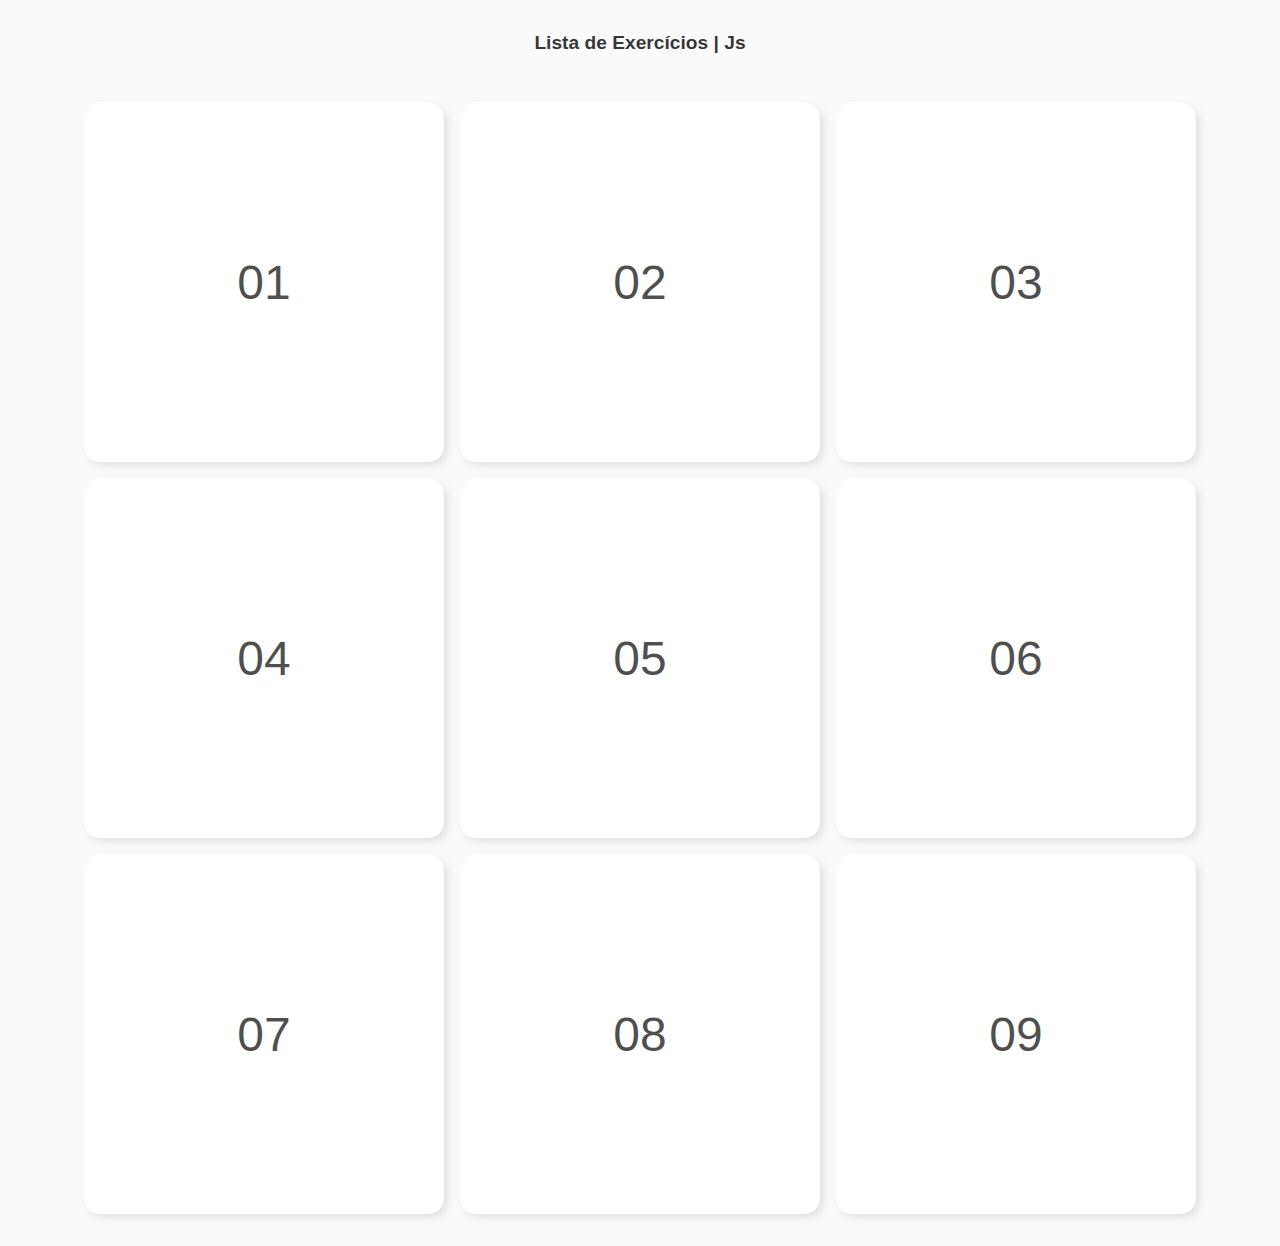
<file: index.html>
<!DOCTYPE html>
<html>
<head>
	<meta charset="utf-8">
	<meta name="viewport" content="width=device-width, initial-scale=1">
	<title>Lista de Exercícios</title>
	<link rel="stylesheet" type="text/css" href="style.css">
</head>
<body>
	<div class="main-container">
		<h2 class="main-title">Lista de Exercícios | Js</h2>
		<div class="grid-container">			
			<div class="card">
				<a href="ex01.html" class="ex-tituloo">01</a>
			</div>
			<div class="card">
				<a href="ex02.html" class="ex-tituloo">02</a>
			</div>
			<div class="card">
				<a href="ex03.html" class="ex-tituloo">03</a>
			</div>
			<div class="card">
				<a href="ex04.html" class="ex-tituloo">04</a>
			</div>
			<div class="card">
				<a href="ex05.html" class="ex-tituloo">05</a>
			</div>
			<div class="card">
				<a href="ex06.html" class="ex-tituloo">06</a>
			</div>
			<div class="card">
				<a  href="ex07.html" class="ex-tituloo">07</a>
			</div>
			<div class="card">
				<a href="ex08.html" class="ex-tituloo">08</a>
			</div>
			<div class="card">
				<a href="ex09.html" class="ex-tituloo">09</a>
			</div>
		</div>
	</div>

	<script src="app.js"></script>
</body>
</html>
</file>
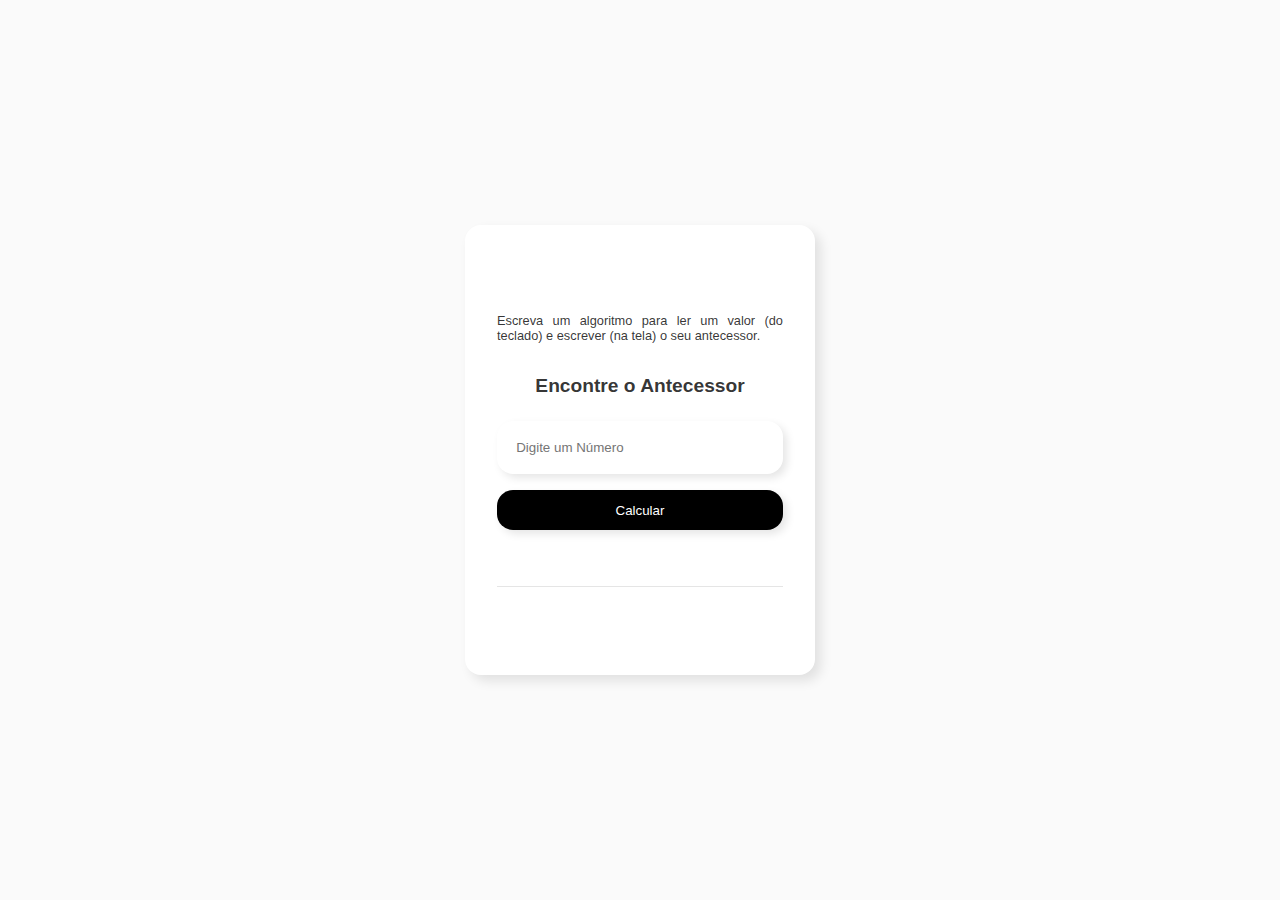
<file: ex01.html>
<!DOCTYPE html>
<html>
<head>
	<meta charset="utf-8">
	<meta name="viewport" content="width=device-width, initial-scale=1">
	<title>Lista de Exercícios | Ex01</title>
	<link rel="stylesheet" type="text/css" href="style.css">
</head>
<body>
	<div class="main-container">
		<div class="form-group">
			<span class="ex-titulo">Escreva um algoritmo para ler um valor (do teclado) e escrever (na tela) o seu antecessor.</span>
			<h2 class="main-title">Encontre o Antecessor</h2>
			<div class="input-box">
				<input type="number" id="numero" placeholder="Digite um Número">
			</div>
			<div class="btn-box">
				<button class="btn" onclick="calcularAntecessor()">Calcular</button>
			</div>
			<div class="res">
				<p id="resultado"></p>			
			</div>
		</div>		
	</div>

	<script src="app.js"></script>
</body>
</html>
</file>
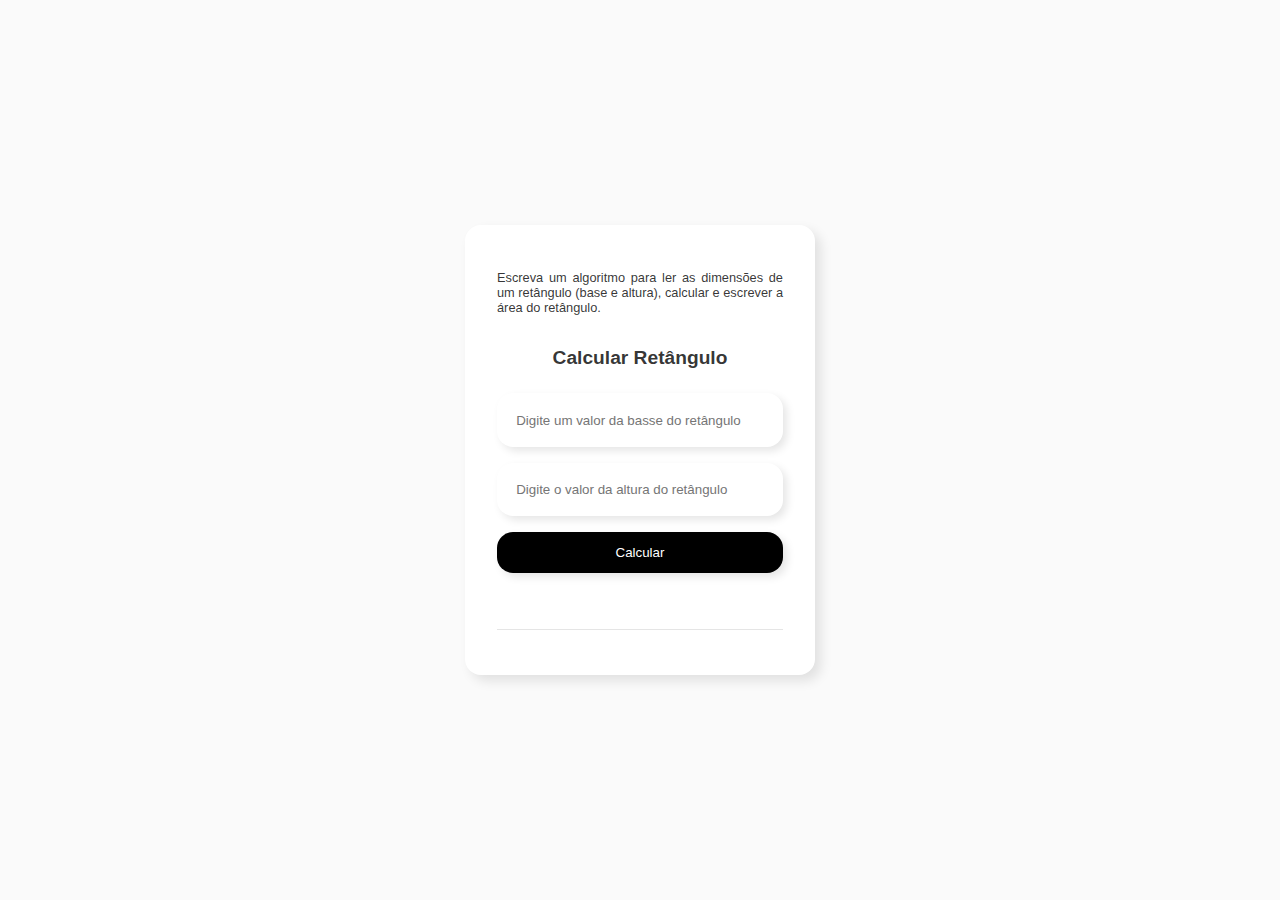
<file: ex02.html>
<!DOCTYPE html>
<html>
<head>
	<meta charset="utf-8">
	<meta name="viewport" content="width=device-width, initial-scale=1">
	<title>Lista de Exercícios | Ex02</title>
	<link rel="stylesheet" type="text/css" href="style.css">
</head>
<body>
	<div class="main-container">
		<div class="form-group">
			<span class="ex-titulo">Escreva um algoritmo para ler as dimensões de um retângulo (base e altura), calcular e escrever a área do retângulo.</span>
			<h2 class="main-title">Calcular Retângulo</h2>
			<div class="input-box">
				<input type="number" id="base" placeholder="Digite um valor da basse do retângulo">
			</div>
			<div class="input-box">
				<input type="number" id="altura" placeholder="Digite o valor da altura do retângulo">
			</div>
			<div class="btn-box">
				<button class="btn" onclick="calcularArea()">Calcular</button>
			</div>
			<div class="res">
				<p id="resultado"></p>			
			</div>
		</div>		
	</div>

	<script src="app.js"></script>
</body>
</html>
</file>
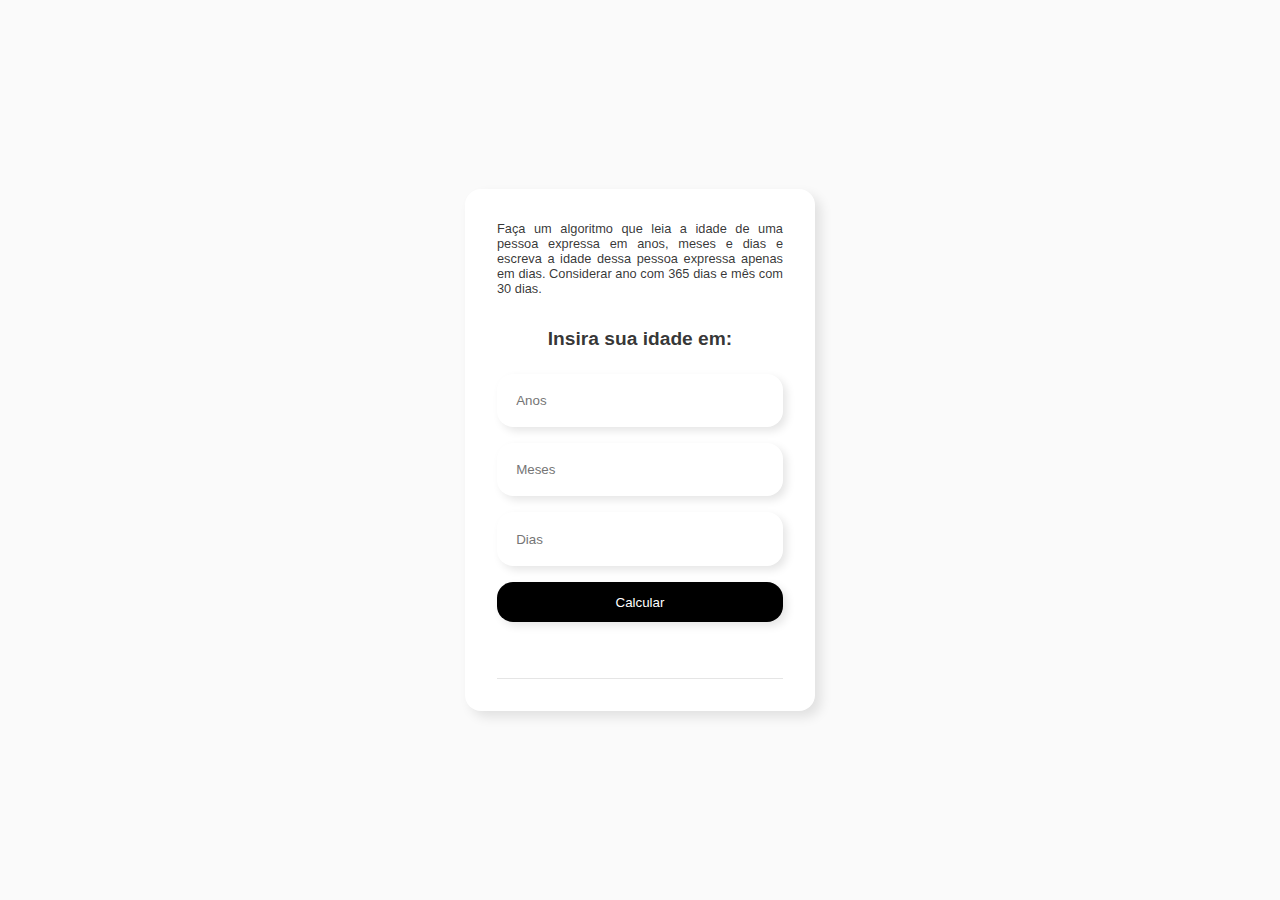
<file: ex03.html>
<!DOCTYPE html>
<html>
<head>
	<meta charset="utf-8">
	<meta name="viewport" content="width=device-width, initial-scale=1">
	<title>Lista de Exercícios | Ex03</title>
	<link rel="stylesheet" type="text/css" href="style.css">
</head>
<body>
	<div class="main-container">
		<div class="form-group">
			<span class="ex-titulo">Faça um algoritmo que leia a idade de uma pessoa expressa em anos, meses e dias e escreva a idade dessa pessoa expressa apenas em dias. Considerar ano com 365 dias e mês com 30 dias.</span>
			<h2 class="main-title">Insira sua idade em:</h2>
			<div class="input-box">
				<input type="number" id="anos" placeholder="Anos">
			</div>
			<div class="input-box">
				<input type="number" id="meses" placeholder="Meses">
			</div>
			<div class="input-box">
				<input type="number" id="dias" placeholder="Dias">
			</div>
			<div class="btn-box">
				<button class="btn" onclick="calcularIdade()">Calcular</button>
			</div>
			<div class="res">
				<p id="resultado"></p>			
			</div>
		</div>		
	</div>

	<script src="app.js"></script>
	
</body>
</html>
</file>
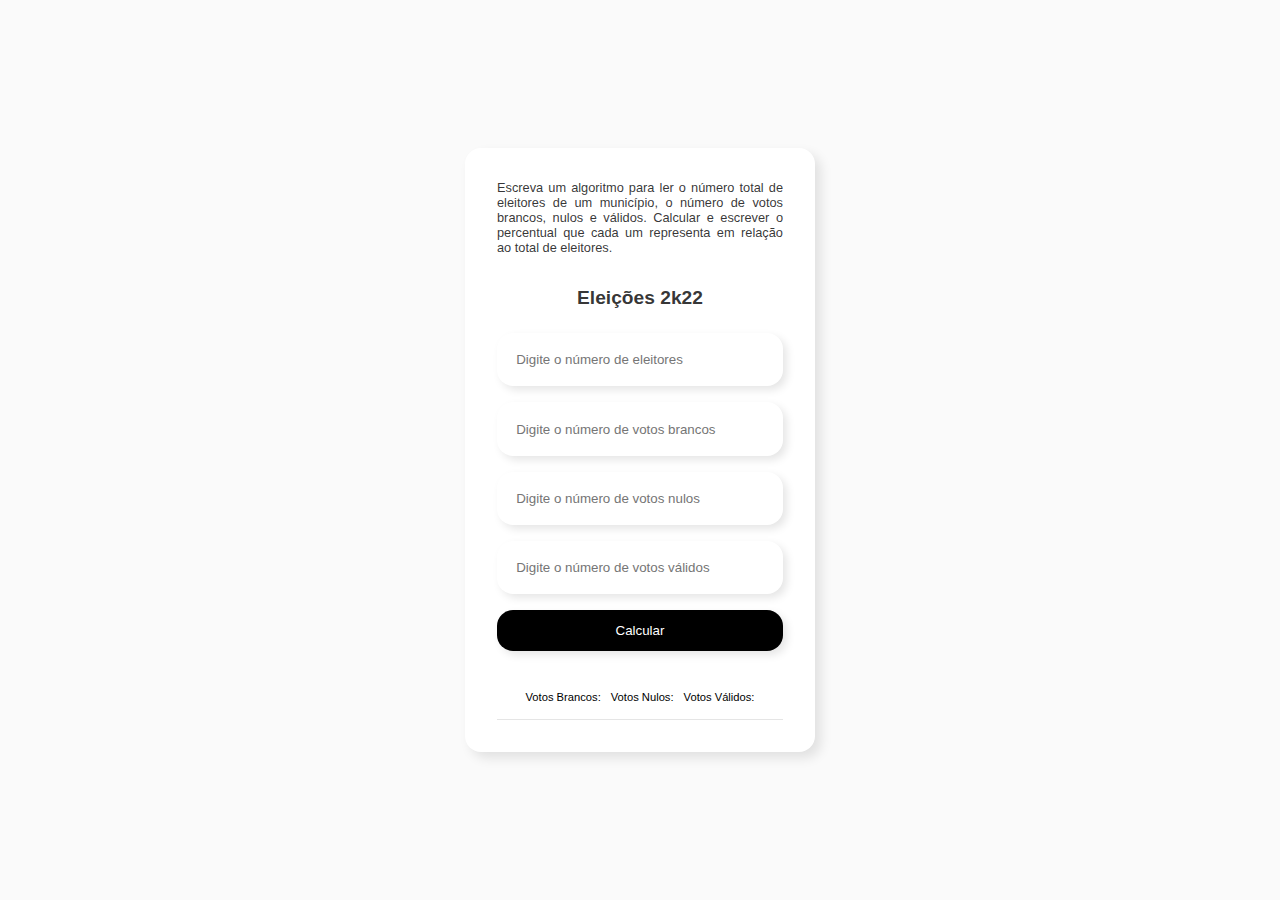
<file: ex04.html>
<!DOCTYPE html>
<html>
<head>
	<meta charset="utf-8">
	<meta name="viewport" content="width=device-width, initial-scale=1">
	<title>Lista de Exercícios | Ex04</title>
	<link rel="stylesheet" type="text/css" href="style.css">
</head>
<body>
	<div class="main-container">
		<div class="form-group">
			<span class="ex-titulo">Escreva um algoritmo para ler o número total de eleitores de um município, o número de votos brancos, nulos e válidos. Calcular e escrever o percentual que cada um representa em relação ao total de eleitores.</span>
			<h2 class="main-title">Eleições 2k22</h2>
			<div class="input-box">
					<input type="number" id="eleitores" placeholder="Digite o número de eleitores">
			</div>
			<div class="input-box">
				<input type="number" id="votos-brancos" placeholder="Digite o número de votos brancos">
			</div>
			<div class="input-box">
				<input type="number" id="votos-nulos" placeholder="Digite o número de votos nulos">
			</div>
			<div class="input-box">
				<input type="number" id="votos-validos" placeholder="Digite o número de votos válidos">
			</div>			
			<div class="btn-box">
				<button class="btn" onclick="calcularPercentuais()">Calcular</button>
			</div>
			<div class="res">
				<p class="four">Votos Brancos: <span id="brancos"></span></p>
				<p class="four">Votos Nulos: <span id="nulos"></span></p>
				<p class="four">Votos Válidos: <span id="validos"></span></p>			
			</div>
		</div>		
	</div>

	<script src="app.js"></script>

</body>
</html>
</file>
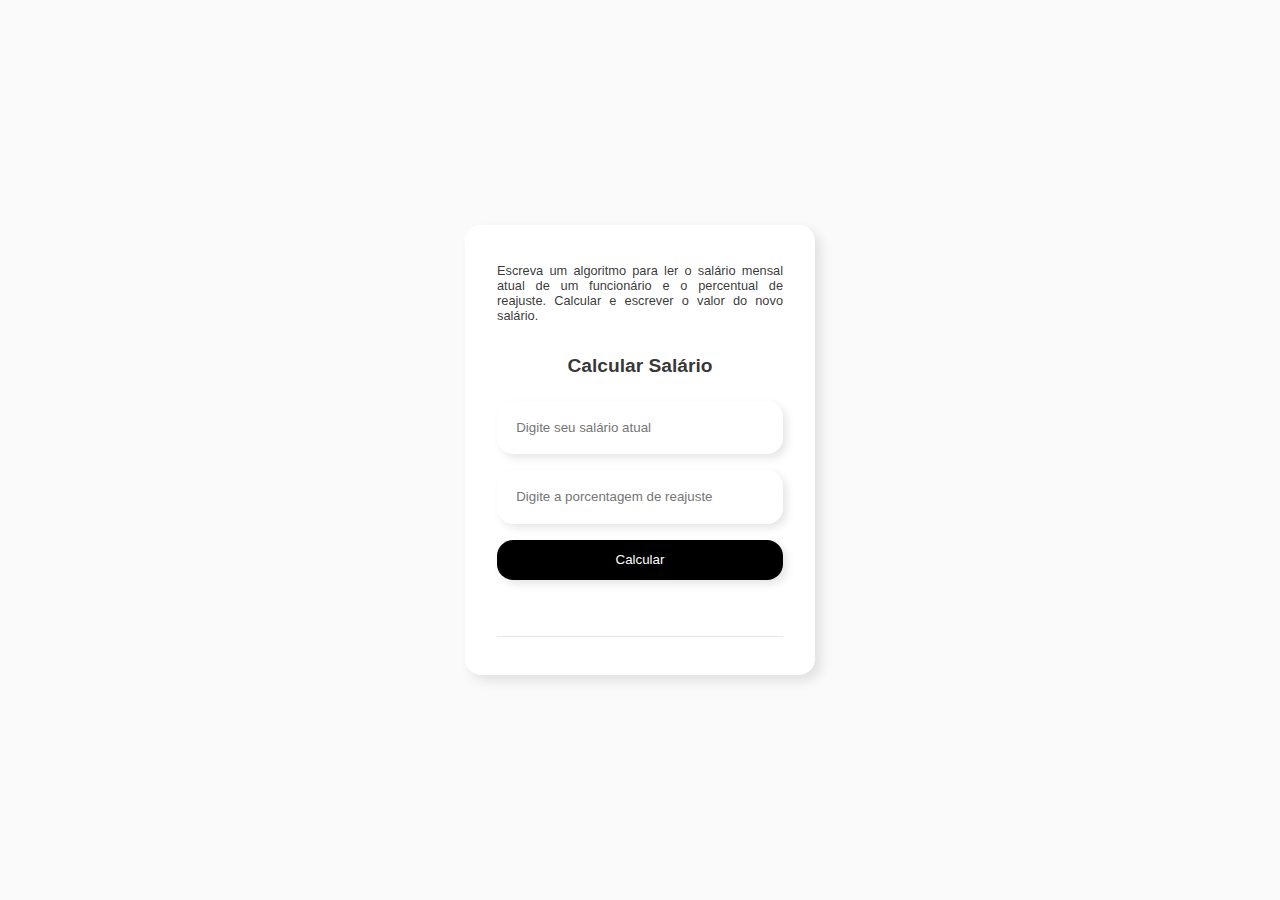
<file: ex05.html>
<!DOCTYPE html>
<html>
<head>
	<meta charset="utf-8">
	<meta name="viewport" content="width=device-width, initial-scale=1">
	<title>Lista de Exercícios | Ex05</title>
	<link rel="stylesheet" type="text/css" href="style.css">
</head>
<body>
	<div class="main-container">
		<div class="form-group">
			<span class="ex-titulo">Escreva um algoritmo para ler o salário mensal atual de um funcionário e o percentual de reajuste. Calcular e escrever o valor do novo salário.</span>
			<h2 class="main-title">Calcular Salário</h2>
			<div class="input-box">
				<input type="number" id="salario-atual" placeholder="Digite seu salário atual">
			</div>
			<div class="input-box">
				<input type="number" id="percentual-reajuste" placeholder="Digite a porcentagem de reajuste">
			</div>
			<div class="btn-box">
				<button class="btn" onclick="calcularNovoSalario()">Calcular</button>
			</div>
			<div class="res">
				<p id="resultado"></p>			
			</div>
		</div>		
	</div>

	<script src="app.js"></script>
</body>
</html>
</file>
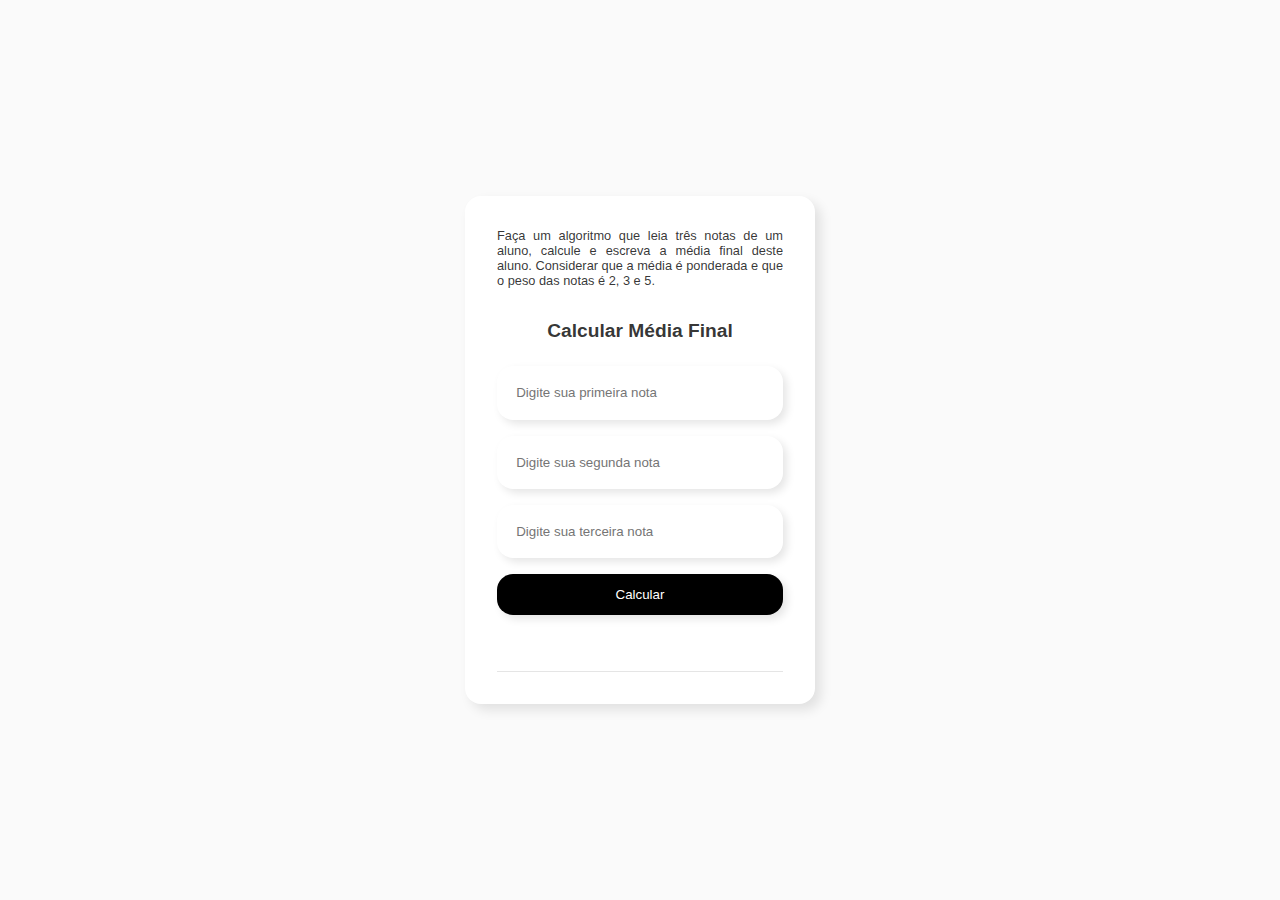
<file: ex06.html>
<!DOCTYPE html>
<html>
<head>
	<meta charset="utf-8">
	<meta name="viewport" content="width=device-width, initial-scale=1">
	<title>Lista de Exercícios | Ex06</title>
	<link rel="stylesheet" type="text/css" href="style.css">
</head>
<body>
	<div class="main-container">
		<div class="form-group">
			<span class="ex-titulo">Faça um algoritmo que leia três notas de um aluno, calcule e escreva a média final deste aluno. Considerar que a média é ponderada e que o peso das notas é 2, 3 e 5.</span>
			<h2 class="main-title">Calcular Média Final</h2>
			<div class="input-box">
				<input type="number" id="nota1" placeholder="Digite sua primeira nota">
			</div>
			<div class="input-box">
				<input type="number" id="nota2" placeholder="Digite sua segunda nota">
			</div>
			<div class="input-box">
				<input type="number" id="nota3" placeholder="Digite sua terceira nota">
			</div>
			<div class="btn-box">
				<button class="btn" onclick="calcularMedia()">Calcular</button>
			</div>
			<div class="res">
				<p id="resultado"></p>			
			</div>
		</div>		
	</div>

	<script src="app.js"></script>
</body>
</html>
</file>
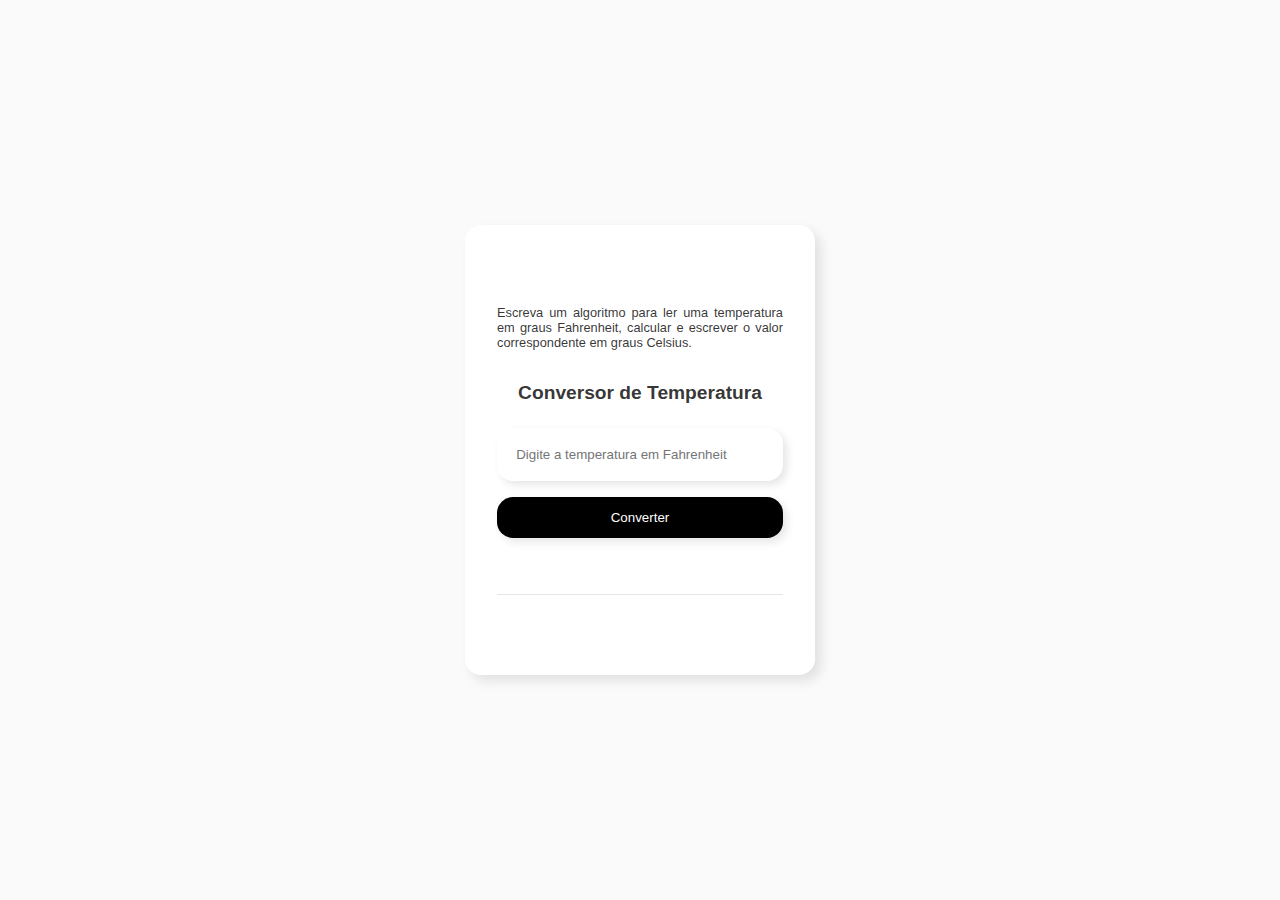
<file: ex07.html>
<!DOCTYPE html>
<html>
<head>
	<meta charset="utf-8">
	<meta name="viewport" content="width=device-width, initial-scale=1">
	<title>Lista de Exercícios | Ex07</title>
	<link rel="stylesheet" type="text/css" href="style.css">
</head>
<body>
	<div class="main-container">
		<div class="form-group">
			<span class="ex-titulo">Escreva um algoritmo para ler uma temperatura em graus Fahrenheit, calcular e escrever o valor correspondente em graus Celsius.</span>
			<h2 class="main-title">Conversor de Temperatura</h2>
			<div class="input-box">
				<input type="number" id="temperatura-f" placeholder="Digite a temperatura em Fahrenheit">
			</div>
			<div class="btn-box">
				<button class="btn" onclick="converterTemperatura()">Converter</button>
			</div>
			<div class="res">
				<p id="resultado"></p>			
			</div>
		</div>		
	</div>

	<script src="app.js"></script>
</body>
</html>
</file>
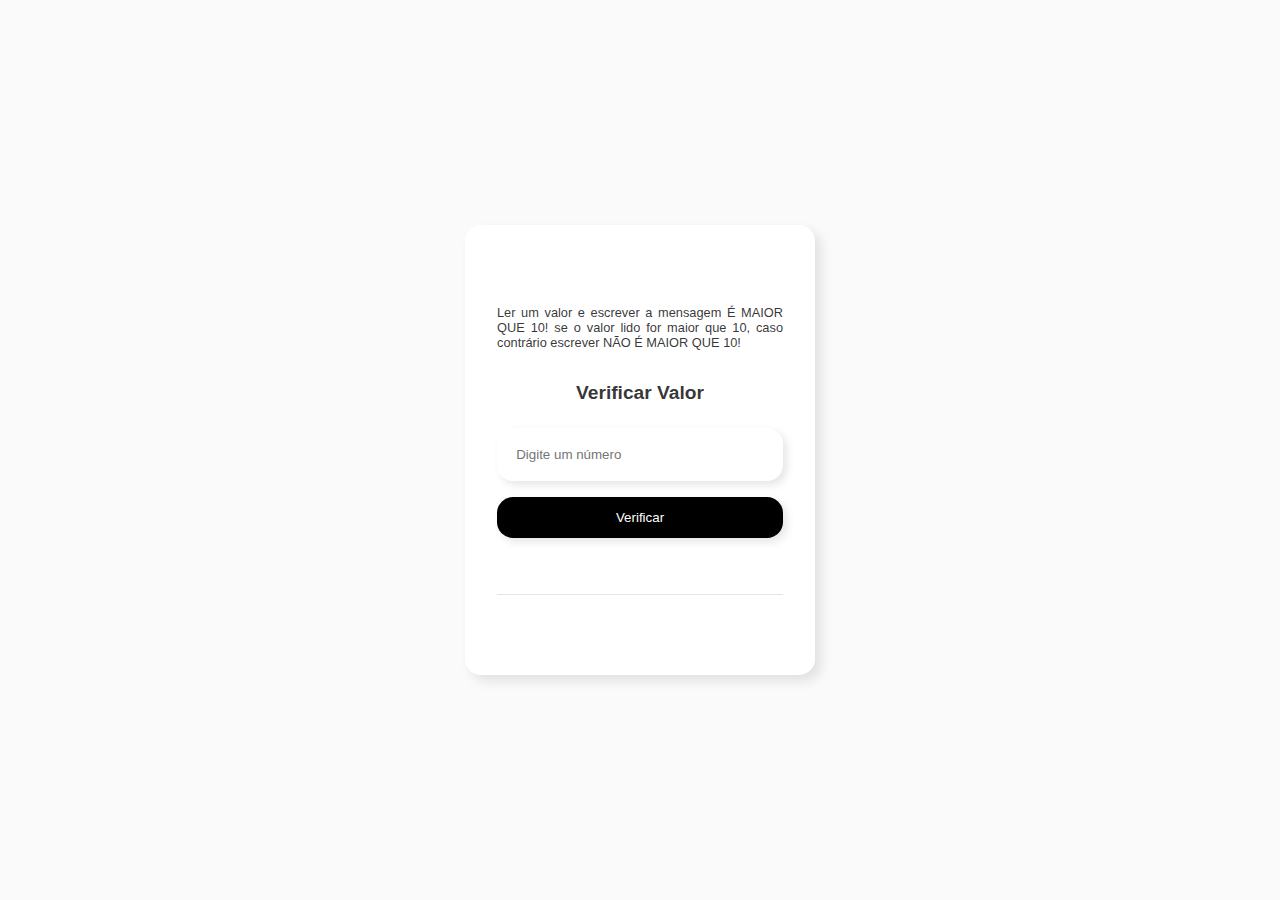
<file: ex08.html>
<!DOCTYPE html>
<html>
<head>
	<meta charset="utf-8">
	<meta name="viewport" content="width=device-width, initial-scale=1">
	<title>Lista de Exercícios | Ex08</title>
	<link rel="stylesheet" type="text/css" href="style.css">
</head>
<body>
	<div class="main-container">
		<div class="form-group">
			<span class="ex-titulo">Ler um valor e escrever a mensagem É MAIOR QUE 10! se o valor lido for maior que 10, caso contrário escrever NÃO É MAIOR QUE 10!</span>
			<h2 class="main-title">Verificar Valor</h2>
			<div class="input-box">
				<input type="number" id="valor" placeholder="Digite um número">
			</div>
			<div class="btn-box">
				<button class="btn" onclick="verificarNumero()">Verificar</button>
			</div>
			<div class="res">
				<p id="resultado"></p>			
			</div>
		</div>		
	</div>

	<script src="app.js"></script>
</body>
</html>
</file>
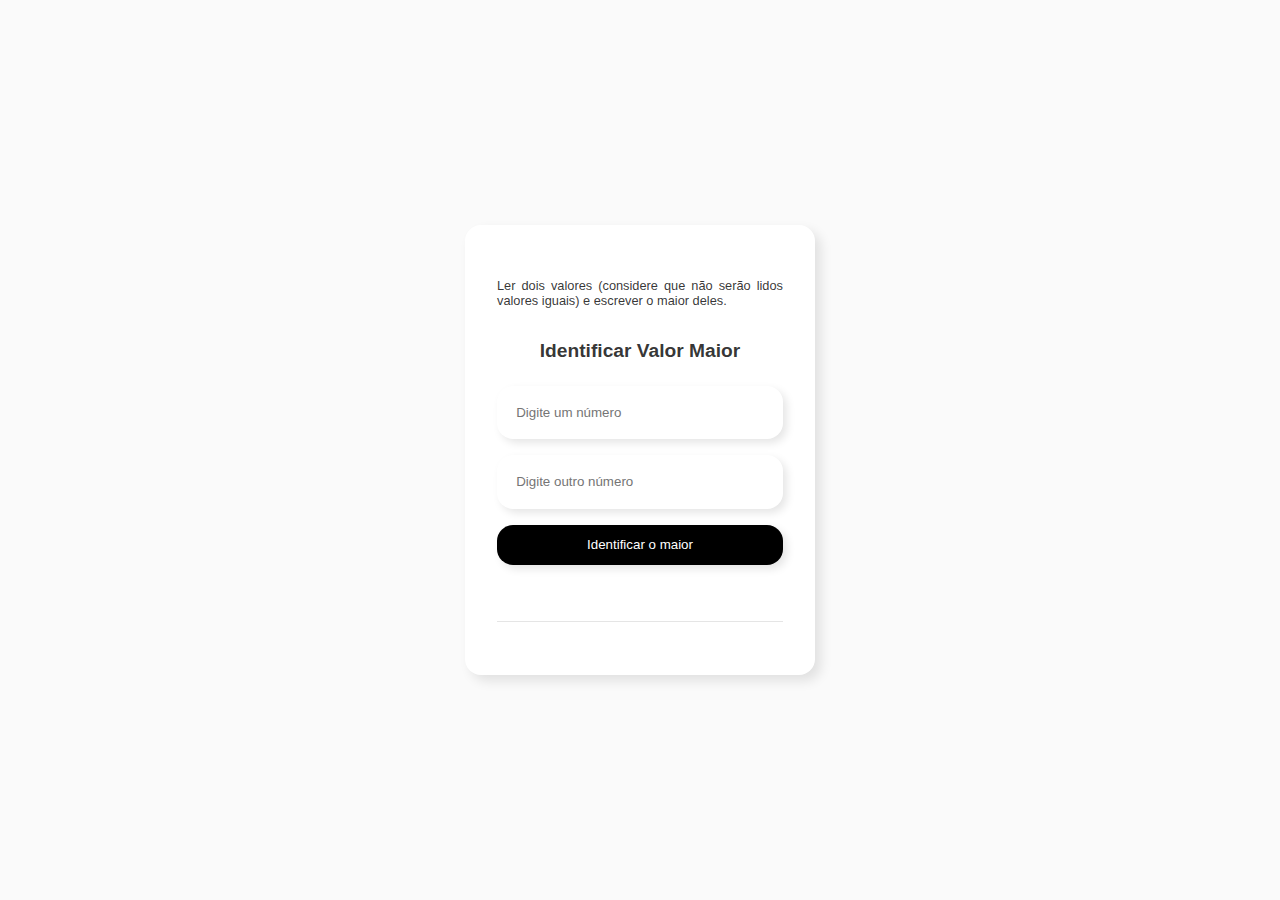
<file: ex09.html>
<!DOCTYPE html>
<html>
<head>
	<meta charset="utf-8">
	<meta name="viewport" content="width=device-width, initial-scale=1">
	<title>Lista de Exercícios | Ex09</title>
	<link rel="stylesheet" type="text/css" href="style.css">
</head>
<body>
	<div class="main-container">
		<div class="form-group">
			<span class="ex-titulo">Ler dois valores (considere que não serão lidos valores iguais) e escrever o maior deles.</span>
			<h2 class="main-title">Identificar Valor Maior</h2>
			<div class="input-box">
				<input type="number" id="valor1" placeholder="Digite um número">
			</div>
			<div class="input-box">
				<input type="number" id="valor2" placeholder="Digite outro número">
			</div>
			<div class="btn-box">
				<button class="btn" onclick="identificarMaior()">Identificar o maior</button>
			</div>
			<div class="res">
				<p id="resultado"></p>			
			</div>
		</div>		
	</div>

	<script src="app.js"></script>
</body>
</html>
</file>
<file: style.css>
/* Estilos básicos */
* {
  padding: 0;
  margin: 0;
  box-sizing: border-box;
  font-family: 'Poppins', sans-serif;
  text-decoration: none;
  border: none;
  outline: none;
}

/* Estilos do corpo da página */
body {
  background: #fafafa;
}

.main-container {
  display: flex;
  align-items: center;
  justify-content: center;
  flex-direction: column;
  min-height: 100vh;
  width: 100%;
}

.main-title {
  text-align: center;
  padding: 2rem 0rem 1rem 0rem;
  color: rgba(0, 0, 0, 0.8);
  font-size: 1.2rem;
}

/* Estilos dos cards */
.grid-container {
  display: grid;
  grid-template-columns: 1fr 1fr 1fr;
  grid-gap: 1rem;
  padding: 2rem;
}

.card {
  display: flex;
  align-items: center;
  justify-content: center;
  border-radius: 1rem;
  box-shadow: 4px 4px 8px rgba(0, 0, 0, 0.1);
  padding: 1rem;
  width: 40vh;
  height: 40vh;
  background: #fff;
}

.ex-tituloo {
  display: flex;
  align-items: center;
  justify-content: center;
  flex-direction: column;
  color: rgba(0, 0, 0, 0.7);
  font-size: 3rem;
  height: 100%;
  width: 100%;
}

.ex-titulo {
  text-align: justify;
  font-size: 0.8rem;
  color: rgba(0, 0, 0, 0.8);
  height: 100%;
  width: 100%;
}

/* Estilos do formulário */
.form-group {
  display: flex;
  align-items: center;
  justify-content: center;
  flex-direction: column;
  width: 350px;
  min-height: 50vh;
  padding: 2rem;
  box-shadow: 6px 6px 12px rgba(0, 0, 0, 0.1);
  border-radius: 1rem;
  background: #fff;
}

.label {
  font-size: 0.8rem;
}

.input-box {
  width: 100%;
  display: flex;
  flex-direction: column;
  box-shadow: 4px 4px 8px rgba(0, 0, 0, 0.1);
  border-radius: 1rem;
  background: white;
  padding: 0.8rem;
  margin: 0.5rem 0;
}

.input-box input {
  padding: 0.4rem;
}

.btn-box {
  margin: 0.5rem 0;
  width: 100%;
  display: flex;
  flex-direction: column;
  box-shadow: 4px 4px 8px rgba(0, 0, 0, 0.1);
  border-radius: 1rem;
  background: white;
  padding: 0.8rem;
  background: #000;
}

.btn {
  background: #000;
  color: #fff;
  cursor: pointer;
}

.res {
  display: flex;
  flex-direction: row;
  justify-content: center;
  text-align: center;
  padding: 1rem;
  font-size: 0.8rem;
  margin-top: 1rem;
  width: 100%;
  border-bottom:1px solid rgba(0, 0, 0, 0.1);
}

.four {
  margin: 0 5px;
  font-size: 0.7rem;
}

@media screen and (max-width: 800px) {
  .grid-container {
    display: grid;
    grid-template-columns: 1fr 1fr;
    grid-gap: 1rem;
    padding: 2rem;
  }
}

@media screen and (max-width: 500px) {
  .grid-container {
    display: grid;
    grid-template-columns: 1fr;
    grid-gap: 1rem;
    padding: 2rem;
  }
}
</file>
